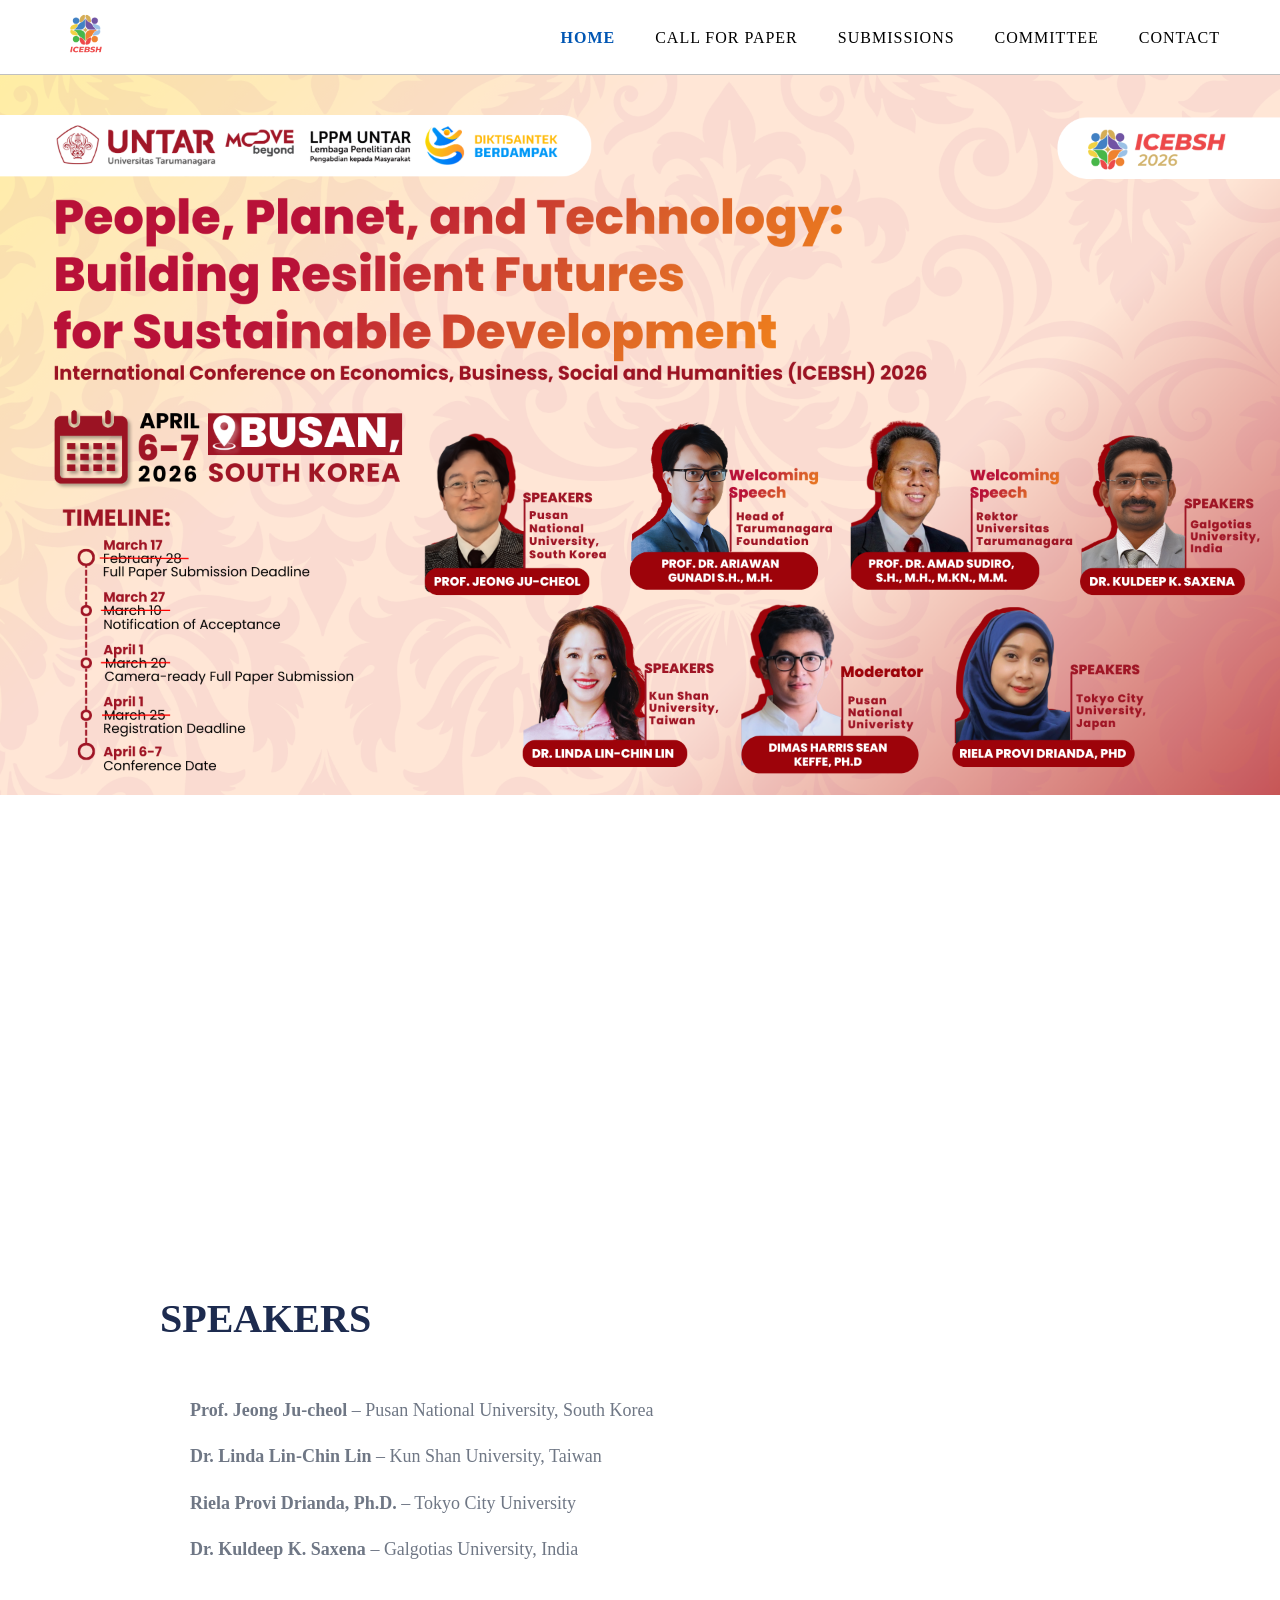
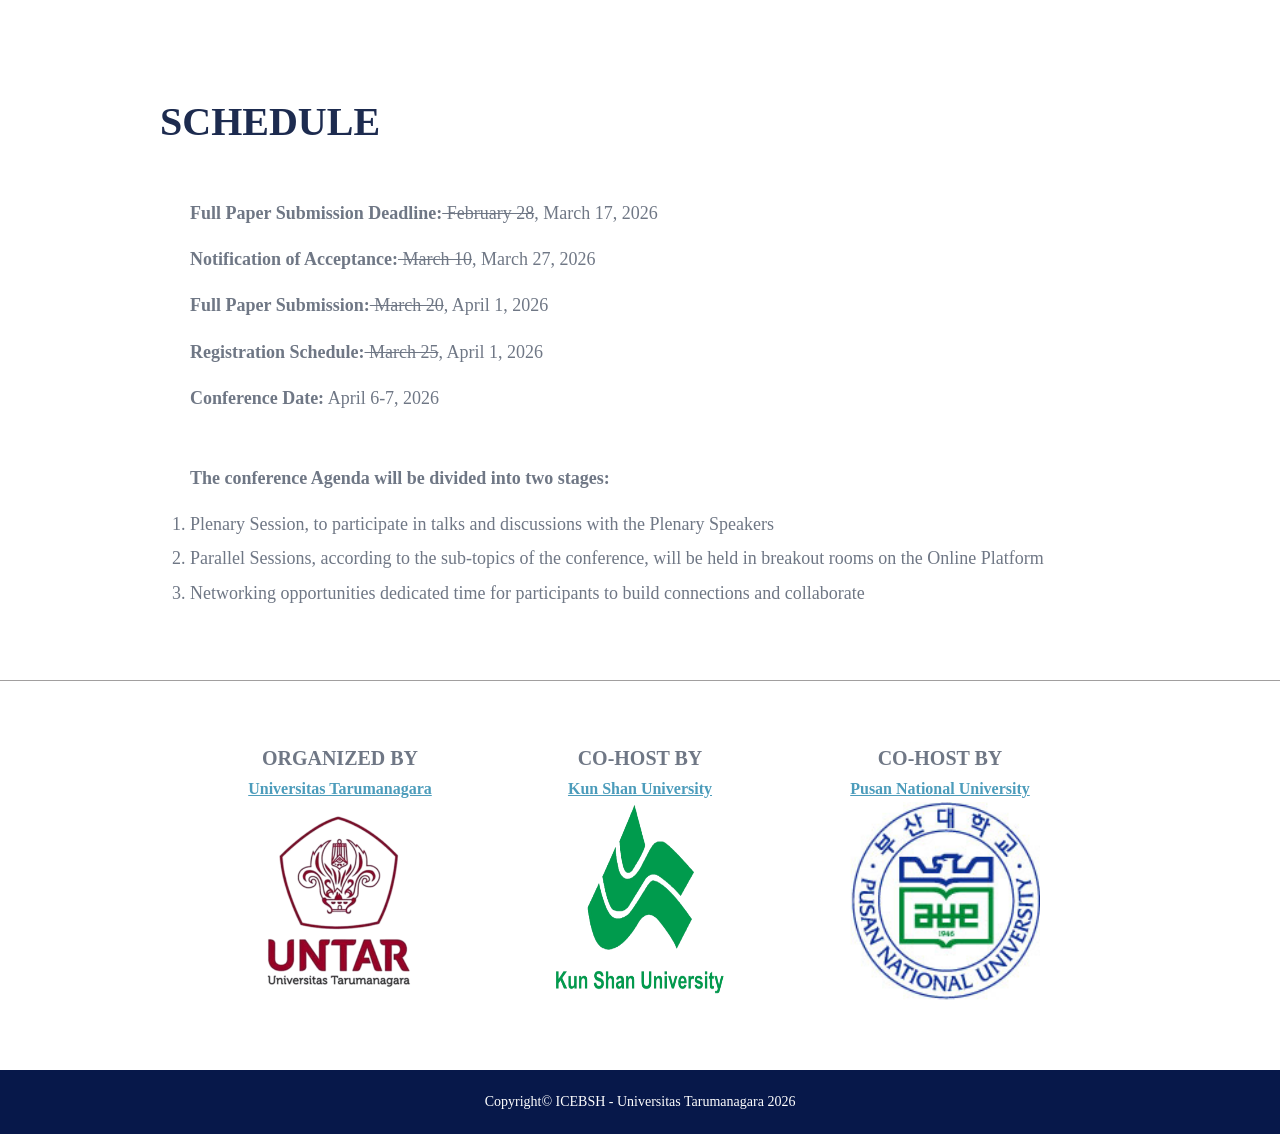
<file: index.html>
<!DOCTYPE html>
<html lang="en">
<head>
    <meta charset="UTF-8">
    <title>ICEBSH 2026</title>
    <meta name="viewport" content="width=device-width, initial-scale=1.0">
    <link rel="icon" type="image/png" href="img/logoicebsh.png">
    <link rel="stylesheet" href="style.css">
</head>

<body>

<header class="navbar">
    <div class="nav-container">
        <div class="logo">
            <a href="index.html">
                <img src="img/logoicebsh.png" alt="Logo">
            </a>
        </div>

        <div class="menu-toggle" id="menu-toggle">
            ☰
        </div>
        
         <nav>
            <ul class="nav-menu" id="nav-menu">
                <li class ="dropdown"><a href="index.html" class="active">HOME</a></li>
                <li><a href="callforpaper.html">CALL FOR PAPER</a></li>
                <li><a href="submissions.html">SUBMISSIONS</a></li>
                <li><a href="committee.html">COMMITTEE</a></li>
                <li><a href="contact.html">CONTACT</a></li>
            </ul>
        </nav>
    </div>
</header>

<section class="hero-banner">
    <img src="img/icebsh1.png" alt="ICEBSH Banner">
</section>

<div class="home-container">
<section class="home-section">
    <h1 class="home-title">SPEAKERS</h1>
    <div class="home-content">
        <p><strong>Prof. Jeong Ju-cheol</strong> – Pusan National University, South Korea</p>
        <p><strong>Dr. Linda Lin-Chin Lin</strong> – Kun Shan University, Taiwan</p>
        <p><strong>Riela Provi Drianda, Ph.D.</strong> – Tokyo City University</p>
        <p><strong>Dr. Kuldeep K. Saxena</strong> – Galgotias University, India</p>
    </div>
</section>

<section class="home-section">
    <h1 class="home-title">SCHEDULE</h1>
    <div class="home-content">
        <p><strong>Full Paper Submission Deadline:</strong><del>  February 28</del>, March 17, 2026</p>
        <p><strong>Notification of Acceptance:</strong><del>  March 10</del>, March 27, 2026</p>
        <p><strong>Full Paper Submission:</strong><del>  March 20</del>, April 1, 2026</p>
        <p><strong>Registration Schedule:</strong><del>  March 25</del>, April 1, 2026</p>
        <p><strong>Conference Date:</strong> April 6-7, 2026</p>

        <br>
        <p><strong>The conference Agenda will be divided into two stages:</strong></p>
        <ol>
            <li>Plenary Session, to participate in talks and discussions with the Plenary Speakers</li>
            <li>Parallel Sessions, according to the sub-topics of the conference, will be held in breakout rooms on the Online Platform</li>
            <li>Networking opportunities dedicated time for participants to build connections and collaborate</li>
        </ol>
    </div>
</section>

<section class="partners">
    <div class="partner-item">
        <h3>ORGANIZED BY</h3>
        <p>
            <a href="https://untar.ac.id" target="_blank">
            Universitas Tarumanagara</a>
        </p>
        <img src="img/untar.png" alt="">
    </div>

    <div class="partner-item">
        <h3>CO-HOST BY</h3>
        <p>
            <a href="https://eng-www.ksu.edu.tw/" target="_blank">
            Kun Shan University</a>
        </p>
        <img src="img/kunshan.png" alt="">
    </div>
    
    <div class="partner-item">
        <h3>CO-HOST BY</h3>
        <p>
            <a href="https://www.pusan.ac.kr/eng/Main.do" target="_blank">
            Pusan National University</a>
        </p>
        <img src="img/pusan.jpeg" alt="">
    </div>
</section>
</div>

<script>
    const toggle = document.getElementById("menu-toggle");
    const menu = document.getElementById("nav-menu");

    toggle.addEventListener("click", function(){
        menu.classList.toggle("active");
    });
</script>

<footer>
    Copyright© <a href="index.html">ICEBSH - Universitas Tarumanagara</a> 2026
</footer>

</body> 
</html>
</file>
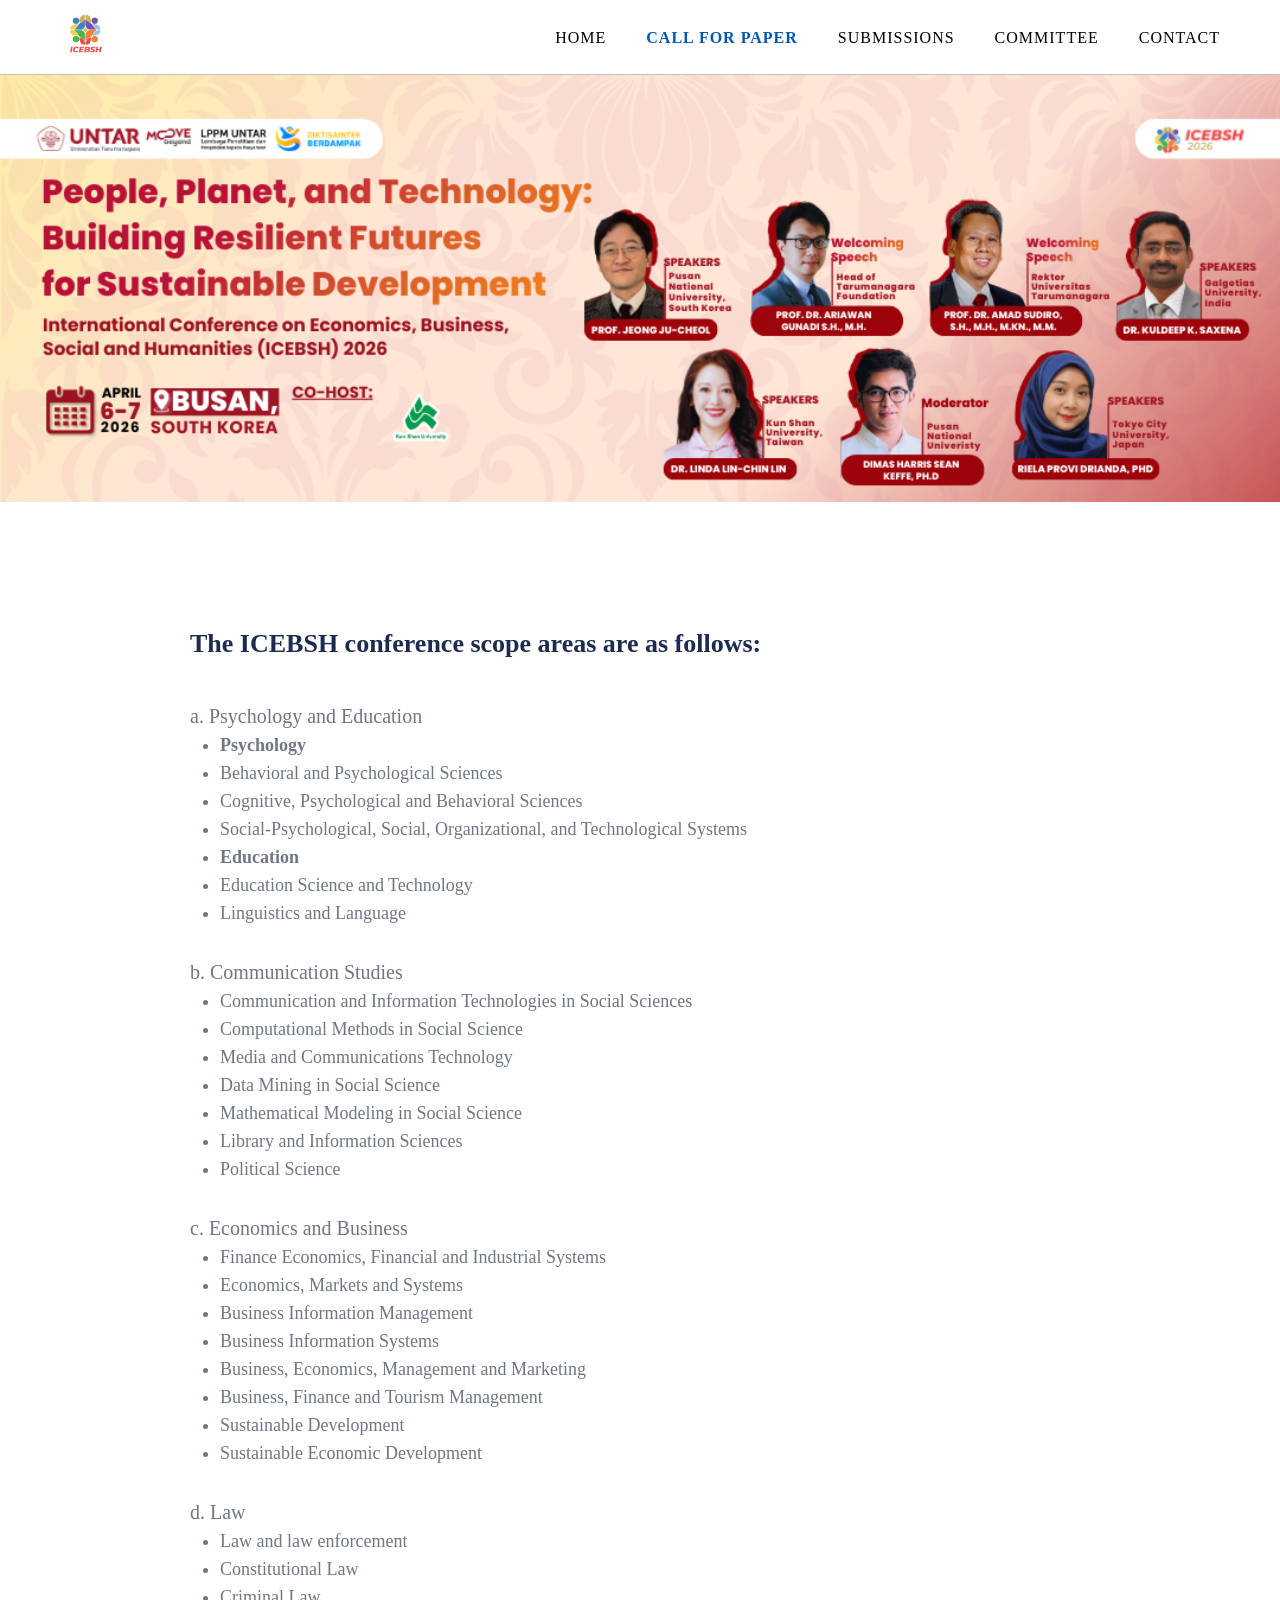
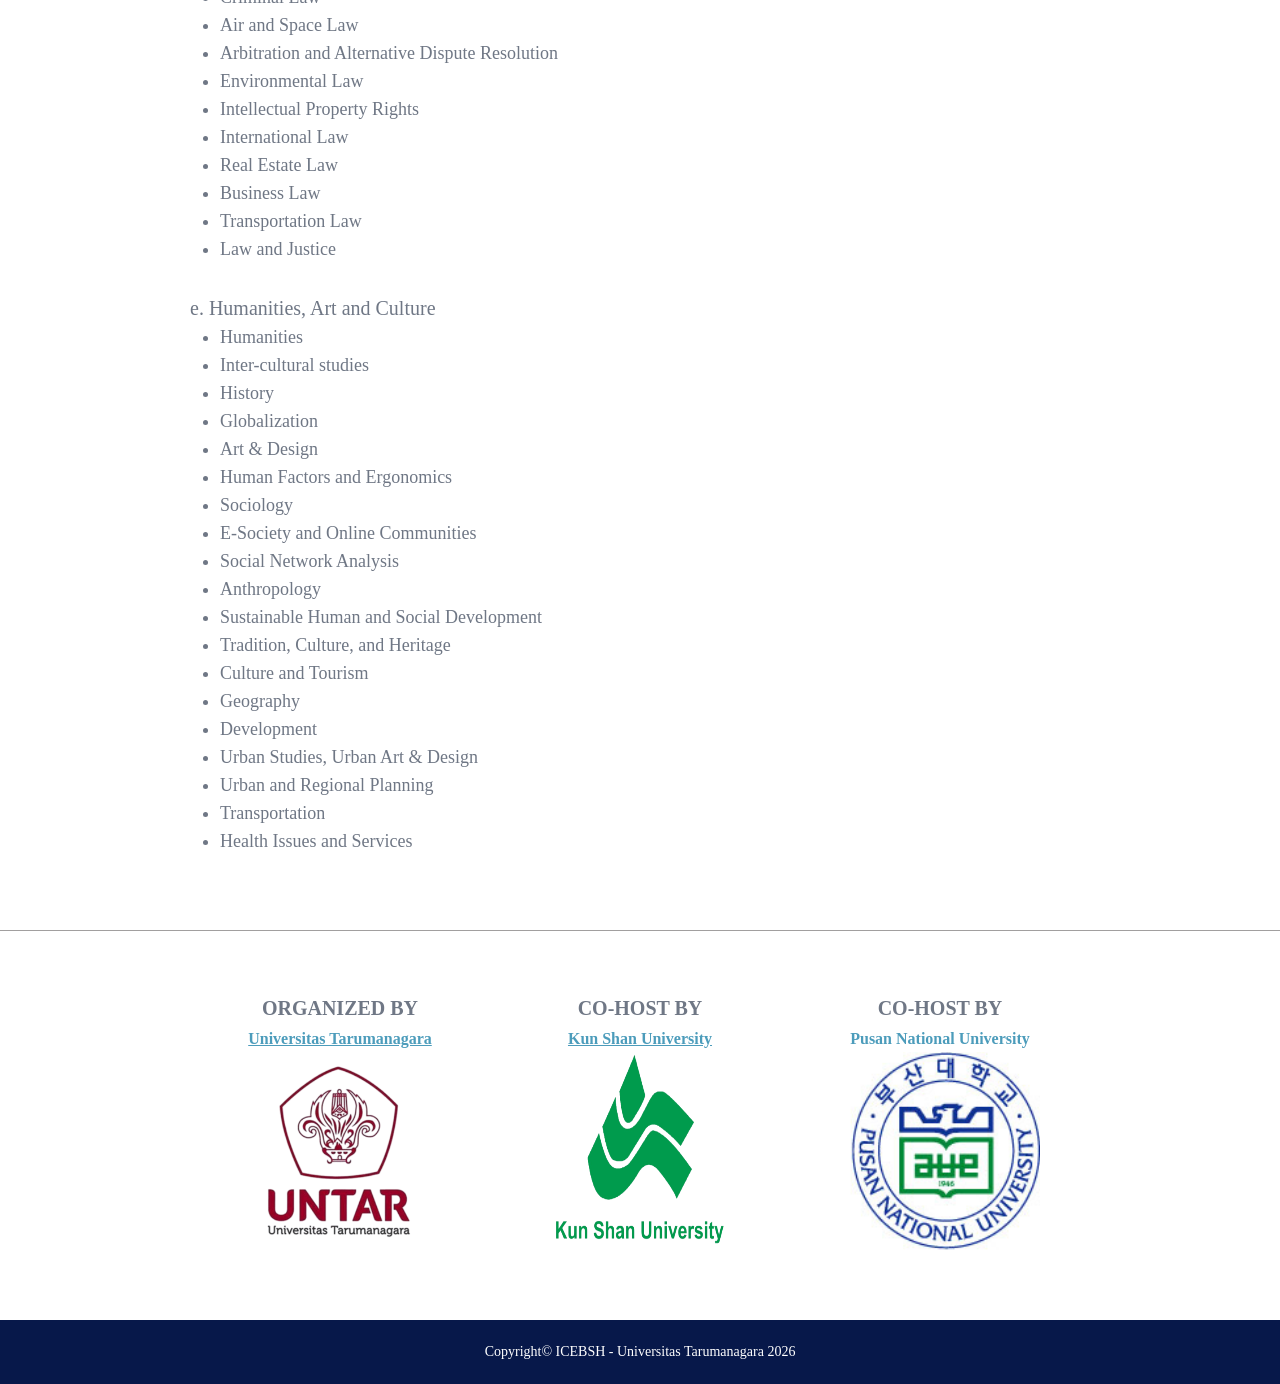
<file: callforpaper.html>
<!DOCTYPE html>
<html lang="en">
<head>
    <meta charset="UTF-8">
    <title>Call For Paper - ICEBSH 2026</title>
    <meta name="viewport" content="width=device-width, initial-scale=1.0">
    <link rel="icon" type="image/png" href="img/logoicebsh.png">
    <link rel="stylesheet" href="style.css">
</head>


<body>   
<!-- NAVBAR -->
<header class="navbar">
    <div class="nav-container">
        <div class="logo">
            <a href="index.html">
                <img src="img/logoicebsh.png" alt="Logo">
            </a>
        </div>

        <div class="menu-toggle" id="menu-toggle">
            ☰
        </div>
        
         <nav>
            <ul class="nav-menu" id="nav-menu">
                <li><a href="index.html">HOME</a></li>
                <li class="dropdown"><a href="callforpaper.html" class="active">CALL FOR PAPER</a></li>
                <li><a href="submissions.html">SUBMISSIONS</a></li>
                <li><a href="committee.html">COMMITTEE</a></li>
                <li><a href="contact.html">CONTACT</a></li>
            </ul>
        </nav>
    </div>
</header>

<section class="page-banner">
    <img src="img/icebsh.png" alt="Page Banner">
</section>

<div class="cfp-container">
<h2 class="cfp-title">The ICEBSH conference scope areas are as follows:</h2>
    <div class="cfp-content">
    <p class="cfp-section">a. Psychology and Education</p>
    <ul>
    <li><strong>Psychology</strong></li>
    <li>Behavioral and Psychological Sciences</li>
    <li>Cognitive, Psychological and Behavioral Sciences</li>
    <li>Social-Psychological, Social, Organizational, and Technological Systems</li>
    <li><strong>Education</strong></li>
    <li>Education Science and Technology</li>
    <li>Linguistics and Language</li>
    </ul>

    <p class="cfp-section">b. Communication Studies</p>

    <ul>
    <li>Communication and Information Technologies in Social Sciences</li>
    <li>Computational Methods in Social Science</li>
    <li>Media and Communications Technology</li>
    <li>Data Mining in Social Science</li>
    <li>Mathematical Modeling in Social Science</li>
    <li>Library and Information Sciences</li>
    <li>Political Science</li>
    </ul>

    <p class="cfp-section">c. Economics and Business</p>

    <ul>
    <li>Finance Economics, Financial and Industrial Systems</li>
    <li>Economics, Markets and Systems</li>
    <li>Business Information Management</li>
    <li>Business Information Systems</li>
    <li>Business, Economics, Management and Marketing</li>
    <li>Business, Finance and Tourism Management</li>
    <li>Sustainable Development</li>
    <li>Sustainable Economic Development</li>
    </ul>

    <p class="cfp-section">d. Law</p>

    <ul>
    <li>Law and law enforcement</li>
    <li>Constitutional Law</li>
    <li>Criminal Law</li>
    <li>Air and Space Law</li>
    <li>Arbitration and Alternative Dispute Resolution</li>
    <li>Environmental Law</li>
    <li>Intellectual Property Rights</li>
    <li>International Law</li>
    <li>Real Estate Law</li>
    <li>Business Law</li>
    <li>Transportation Law</li>
    <li>Law and Justice</li>
    </ul>

    <p class="cfp-section">e. Humanities, Art and Culture</p>

    <ul>
    <li>Humanities</li>
    <li>Inter-cultural studies</li>
    <li>History</li>
    <li>Globalization</li>
    <li>Art & Design</li>
    <li>Human Factors and Ergonomics</li>
    <li>Sociology</li>
    <li>E-Society and Online Communities</li>
    <li>Social Network Analysis</li>
    <li>Anthropology</li>
    <li>Sustainable Human and Social Development</li>
    <li>Tradition, Culture, and Heritage</li>
    <li>Culture and Tourism</li>
    <li>Geography</li>
    <li>Development</li>
    <li>Urban Studies, Urban Art & Design</li>
    <li>Urban and Regional Planning</li>
    <li>Transportation</li>
    <li>Health Issues and Services</li>
    </ul>

    </div>
</div>

<section class="partners">
    <div class="partner-item">
        <h3>ORGANIZED BY</h3>
        <p>
            <a href="https://untar.ac.id" target="_blank">
            Universitas Tarumanagara</a>
        </p>
        <img src="img/untar.png" alt="">
    </div>

    <div class="partner-item">
        <h3>CO-HOST BY</h3>
        <p>
            <a href="https://untar.ac.id" target="_blank">
            Kun Shan University</a>
        </p>
        <img src="img/kunshan.png" alt="">
    </div>

    <div class="partner-item">
        <h3>CO-HOST BY</h3>
        <p>
            <a hrefa="https://www.pusan.ac.kr/eng/Main.do" target="_blank">
            Pusan National University</a>
        </p>
        <img src="img/pusan.jpeg" alt="">
    </div>
</section>

<footer>
    Copyright© <a href="index.html">ICEBSH - Universitas Tarumanagara</a> 2026
</footer>

<script>
    const toggle = document.getElementById("menu-toggle");
    const menu = document.getElementById("nav-menu");

    toggle.addEventListener("click", function(){
        menu.classList.toggle("active");
    });
</script>

</body>
</html>
</file>
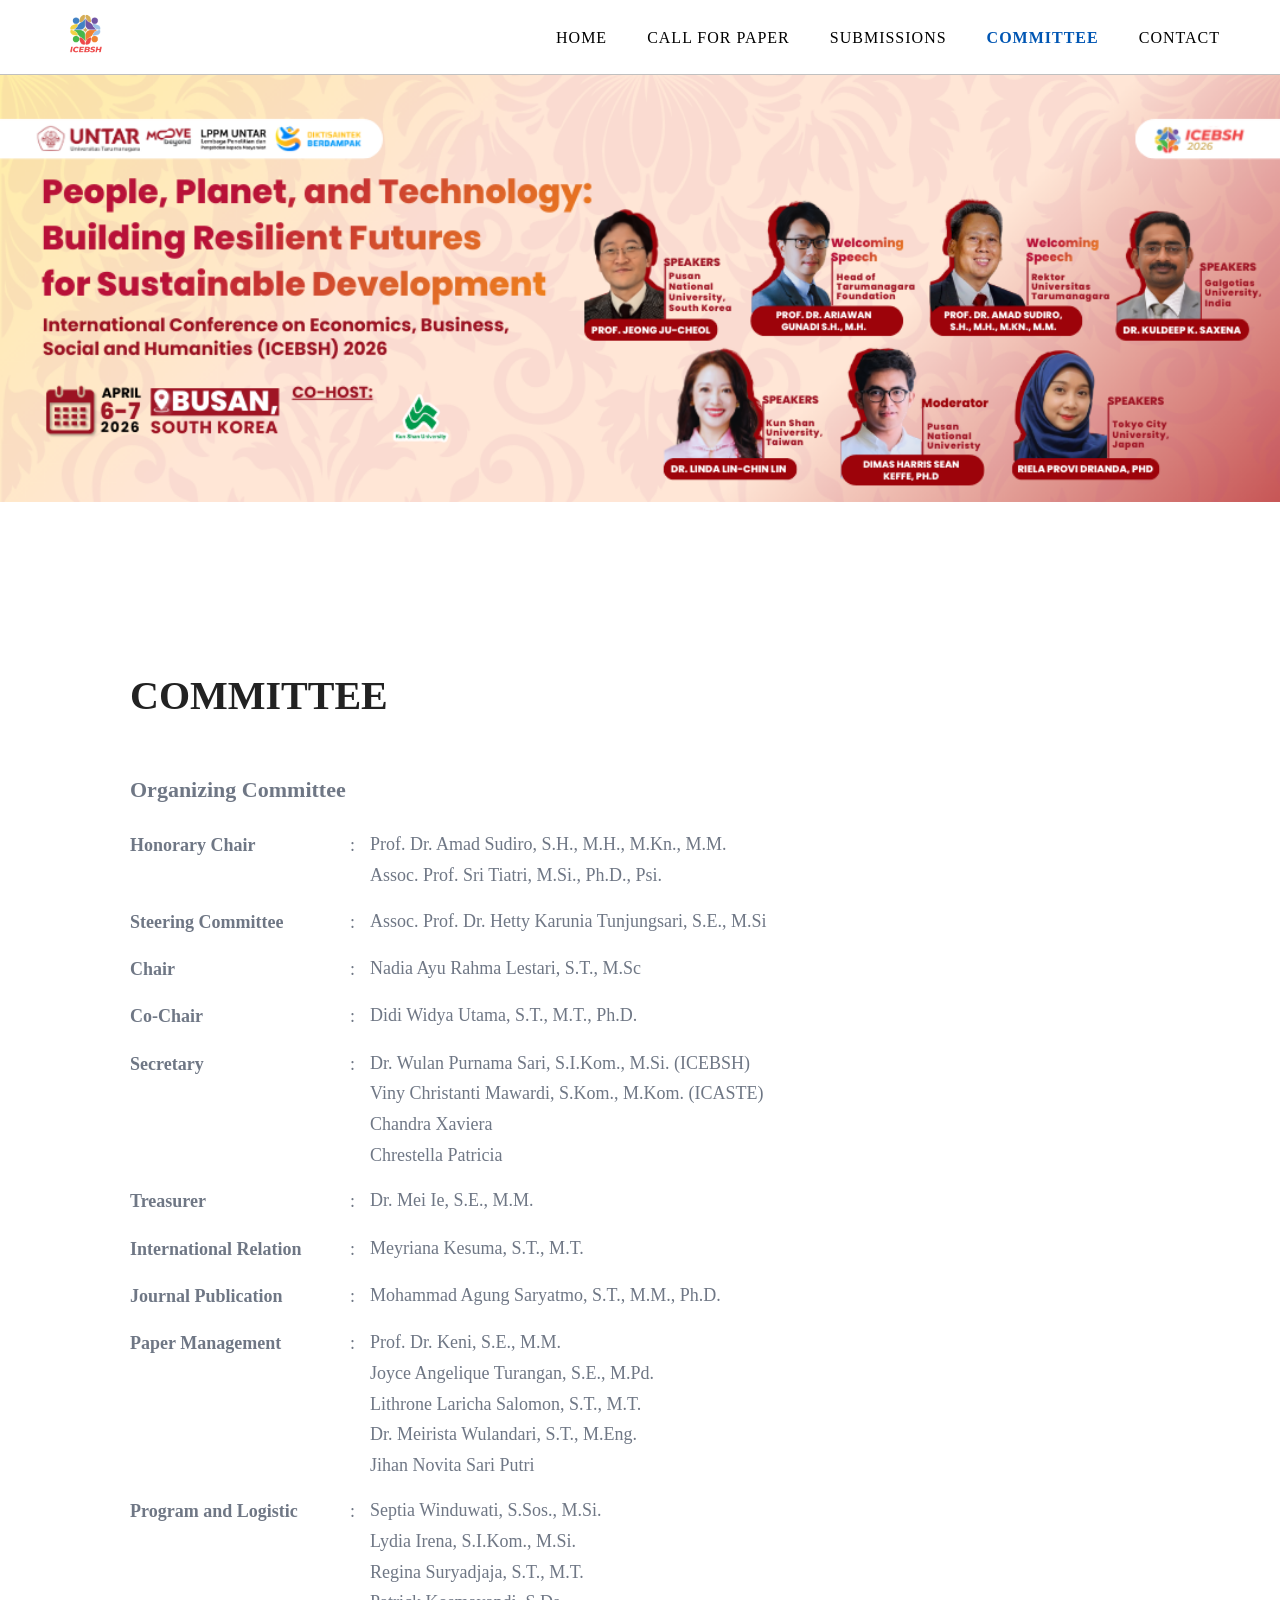
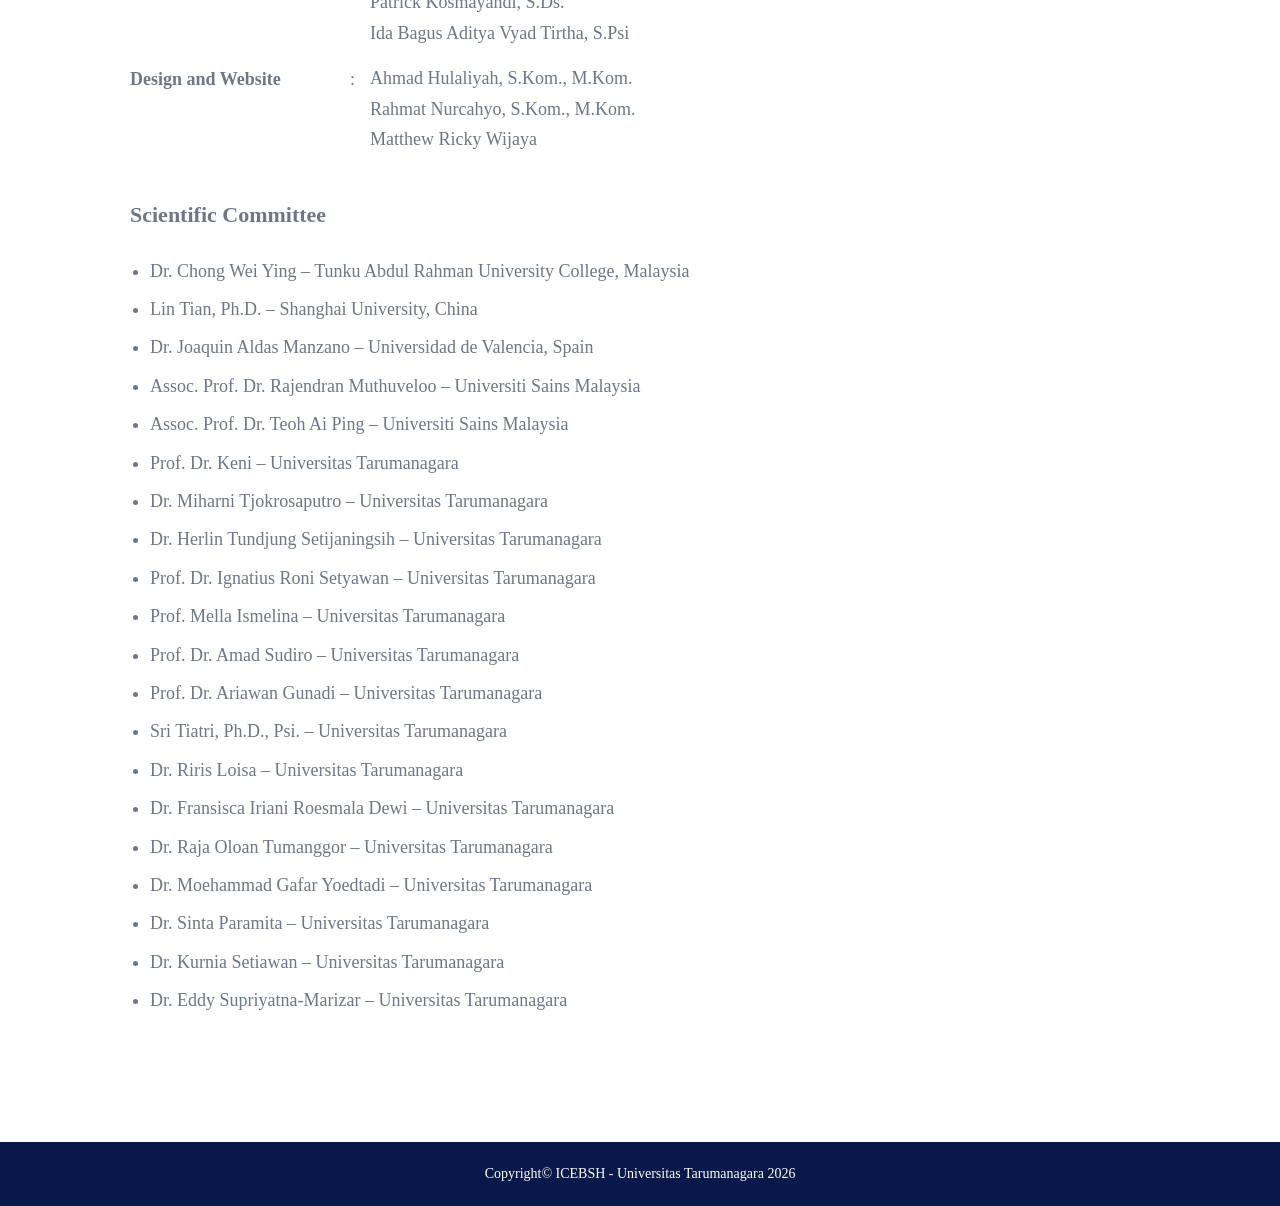
<file: committee.html>
<!DOCTYPE html>
<html lang="en">
<head>
    <meta charset="UTF-8">
    <title>Submissions - ICEBSH 2026</title>
    <meta name="viewport" content="width=device-width, initial-scale=1.0">
    <link rel="icon" type="image/png" href="img/logoicebsh.png">
    <link rel="stylesheet" href="style.css">
</head>

<body>
<!-- NAVBAR -->
<header class="navbar">
    <div class="nav-container">
        <div class="logo">
            <a href="index.html">
                <img src="img/logoicebsh.png" alt="Logo">
            </a>
        </div>

        <div class="menu-toggle" id="menu-toggle">
            ☰
        </div>
        
         <nav>
            <ul class="nav-menu" id="nav-menu">
                <li><a href="index.html">HOME</a></li>
                <li><a href="callforpaper.html">CALL FOR PAPER</a></li>
                <li><a href="submissions.html">SUBMISSIONS</a></li>
                <li class="dropdown"><a href="committee.html"  class="active">COMMITTEE</a></li>
                <li><a href="contact.html">CONTACT</a></li>
            </ul>
        </nav>
    </div>
</header>

<section class="page-banner">
    <img src="img/icebsh.png" alt="Page Banner">
</section>

<section class="committee-container">
    <h2 class="committee-title-main">COMMITTEE</h2>
    <div class="committee-content">
    <p class="committee-section">Organizing Committee</p>
    
    <div class="committee-row">
    <div class="committee-role">Honorary Chair</div>
    <div class="committee-sep">:</div>
    <div class="committee-names">
    Prof. Dr. Amad Sudiro, S.H., M.H., M.Kn., M.M.<br>
    Assoc. Prof. Sri Tiatri, M.Si., Ph.D., Psi.
    </div>
    </div>

    <div class="committee-row">
    <div class="committee-role">Steering Committee</div>
    <div class="committee-sep">:</div>
    <div class="committee-names">
    Assoc. Prof. Dr. Hetty Karunia Tunjungsari, S.E., M.Si<br>
    </div>
    </div>

    <div class="committee-row">
    <div class="committee-role">Chair</div>
    <div class="committee-sep">:</div>
    <div class="committee-names">
    Nadia Ayu Rahma Lestari, S.T., M.Sc
    </div>
    </div>

    <div class="committee-row">
    <div class="committee-role">Co-Chair</div>
    <div class="committee-sep">:</div>
    <div class="committee-names">
    Didi Widya Utama, S.T., M.T., Ph.D.
    </div>
    </div>

    <div class="committee-row">
    <div class="committee-role">Secretary</div>
    <div class="committee-sep">:</div>
    <div class="committee-names">
    Dr. Wulan Purnama Sari, S.I.Kom., M.Si. (ICEBSH)<br>
    Viny Christanti Mawardi, S.Kom., M.Kom. (ICASTE)<br>
    Chandra Xaviera<br>
    Chrestella Patricia
    </div>
    </div>

    <div class="committee-row">
    <div class="committee-role">Treasurer</div>
    <div class="committee-sep">:</div>
    <div class="committee-names">
    Dr. Mei Ie, S.E., M.M.
    </div>
    </div>

    <div class="committee-row">
    <div class="committee-role">International Relation</div>
    <div class="committee-sep">:</div>
    <div class="committee-names">
    Meyriana Kesuma, S.T., M.T.
    </div>
    </div>

    <div class="committee-row">
    <div class="committee-role">Journal Publication</div>
    <div class="committee-sep">:</div>
    <div class="committee-names">
    Mohammad Agung Saryatmo, S.T., M.M., Ph.D.
    </div>
    </div>

    <div class="committee-row">
    <div class="committee-role">Paper Management</div>
    <div class="committee-sep">:</div>
    <div class="committee-names">
    Prof. Dr. Keni, S.E., M.M.<br>
    Joyce Angelique Turangan, S.E., M.Pd.<br>
    Lithrone Laricha Salomon, S.T., M.T.<br>
    Dr. Meirista Wulandari, S.T., M.Eng.<br>
    Jihan Novita Sari Putri
    </div>
    </div>

    <div class="committee-row">
    <div class="committee-role">Program and Logistic</div>
    <div class="committee-sep">:</div>
    <div class="committee-names">
    Septia Winduwati, S.Sos., M.Si.<br>
    Lydia Irena, S.I.Kom., M.Si.<br>
    Regina Suryadjaja, S.T., M.T.<br>
    Patrick Kosmayandi, S.Ds.<br>
    Ida Bagus Aditya Vyad Tirtha, S.Psi
    </div>
    </div>

    <div class="committee-row">
    <div class="committee-role">Design and Website</div>
    <div class="committee-sep">:</div>
    <div class="committee-names">
    Ahmad Hulaliyah, S.Kom., M.Kom.<br>
    Rahmat Nurcahyo, S.Kom., M.Kom.<br>
    Matthew Ricky Wijaya
    </div>
    </div>


    <p class="committee-section">Scientific Committee</p>

    <ul class="scientific-list">
    <li>Dr. Chong Wei Ying – Tunku Abdul Rahman University College, Malaysia</li>
    <li>Lin Tian, Ph.D. – Shanghai University, China</li>
    <li>Dr. Joaquin Aldas Manzano – Universidad de Valencia, Spain</li>
    <li>Assoc. Prof. Dr. Rajendran Muthuveloo – Universiti Sains Malaysia</li>
    <li>Assoc. Prof. Dr. Teoh Ai Ping – Universiti Sains Malaysia</li>
    <li>Prof. Dr. Keni – Universitas Tarumanagara</li>
    <li>Dr. Miharni Tjokrosaputro – Universitas Tarumanagara</li>
    <li>Dr. Herlin Tundjung Setijaningsih – Universitas Tarumanagara</li>
    <li>Prof. Dr. Ignatius Roni Setyawan – Universitas Tarumanagara</li>
    <li>Prof. Mella Ismelina – Universitas Tarumanagara</li>
    <li>Prof. Dr. Amad Sudiro – Universitas Tarumanagara</li>
    <li>Prof. Dr. Ariawan Gunadi – Universitas Tarumanagara</li>
    <li>Sri Tiatri, Ph.D., Psi. – Universitas Tarumanagara</li>
    <li>Dr. Riris Loisa – Universitas Tarumanagara</li>
    <li>Dr. Fransisca Iriani Roesmala Dewi – Universitas Tarumanagara</li>
    <li>Dr. Raja Oloan Tumanggor – Universitas Tarumanagara</li>
    <li>Dr. Moehammad Gafar Yoedtadi – Universitas Tarumanagara</li>
    <li>Dr. Sinta Paramita – Universitas Tarumanagara</li>
    <li>Dr. Kurnia Setiawan – Universitas Tarumanagara</li>
    <li>Dr. Eddy Supriyatna-Marizar – Universitas Tarumanagara</li>
    </ul>

    </div>
</section>

<footer>
    Copyright© <a href="index.html">ICEBSH - Universitas Tarumanagara</a> 2026
</footer>

<script>
    const toggle = document.getElementById("menu-toggle");
    const menu = document.getElementById("nav-menu");

    toggle.addEventListener("click", function(){
        menu.classList.toggle("active");
    });
</script>

</body>
</html>
</file>
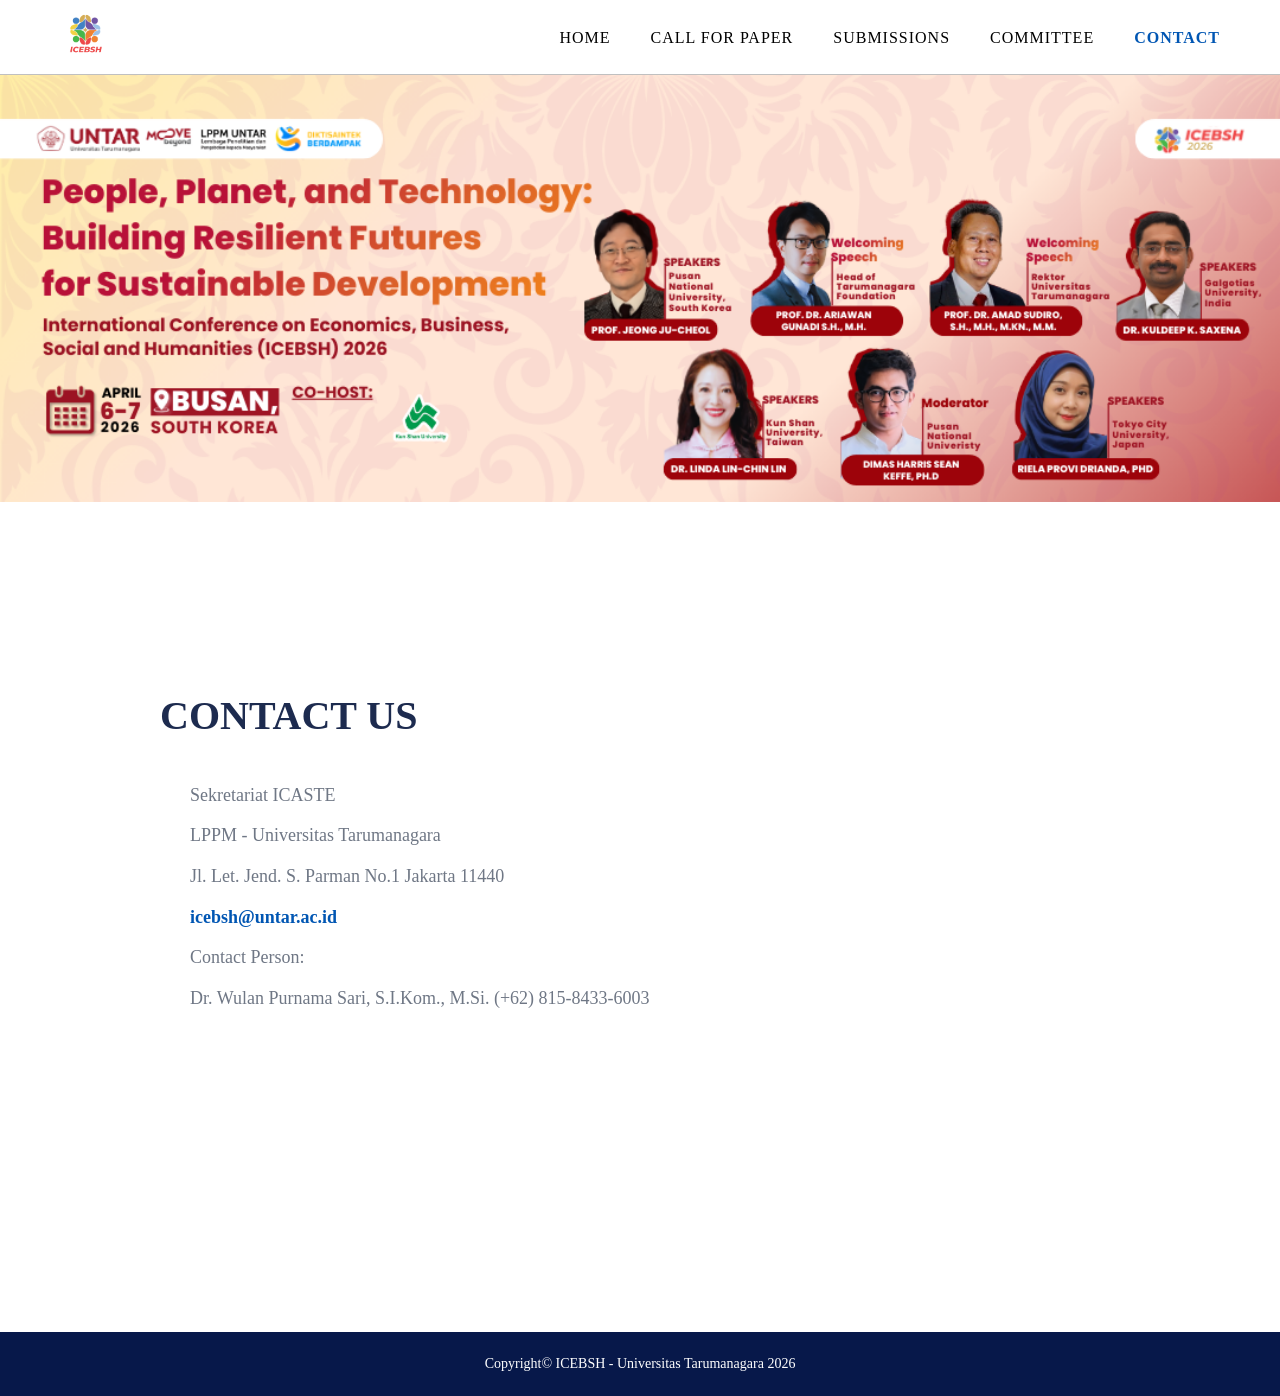
<file: contact.html>
<!DOCTYPE html>
<html lang="en">
<head>
    <meta charset="UTF-8">
    <title>Submissions - ICEBSH 2026</title>
    <meta name="viewport" content="width=device-width, initial-scale=1.0">
    <link rel="icon" type="image/png" href="img/logoicebsh.png">
    <link rel="stylesheet" href="style.css">
</head>

<body>
<!-- NAVBAR -->
<header class="navbar">
    <div class="nav-container">
        <div class="logo">
            <a href="index.html">
                <img src="img/logoicebsh.png" alt="Logo">
            </a>
        </div>

        <div class="menu-toggle" id="menu-toggle">
            ☰
        </div>
        
         <nav>
            <ul class="nav-menu" id="nav-menu">
                <li><a href="index.html">HOME</a></li>
                <li><a href="callforpaper.html">CALL FOR PAPER</a></li>
                <li><a href="submissions.html">SUBMISSIONS</a></li>
                <li><a href="committee.html">COMMITTEE</a></li>
                <li class="dropdown"><a href="contact.html" class="active">CONTACT</a></li>
            </ul>
        </nav>
    </div>
</header>

<section class="page-banner">
    <img src="img/icebsh.png" alt="Page Banner">
</section>

<section>
    <div class="contact-section">
        <h1>CONTACT US</h1>
        <div class="contact-box">

        <p>Sekretariat ICASTE</p>
        <p>LPPM - Universitas Tarumanagara</p>
        <p>Jl. Let. Jend. S. Parman No.1 Jakarta 11440</p>

        <p class="contact-email">icebsh@untar.ac.id</p>

        <p>Contact Person:</p>
        <p>Dr. Wulan Purnama Sari, S.I.Kom., M.Si. (+62) 815-8433-6003</p>
        </div>
    </div>
</section>

<footer>
    Copyright© <a href="index.html">ICEBSH - Universitas Tarumanagara</a> 2026
</footer>

<script>
    const toggle = document.getElementById("menu-toggle");
    const menu = document.getElementById("nav-menu");

    toggle.addEventListener("click", function(){
        menu.classList.toggle("active");
    });
</script>

</body>
</html>
</file>
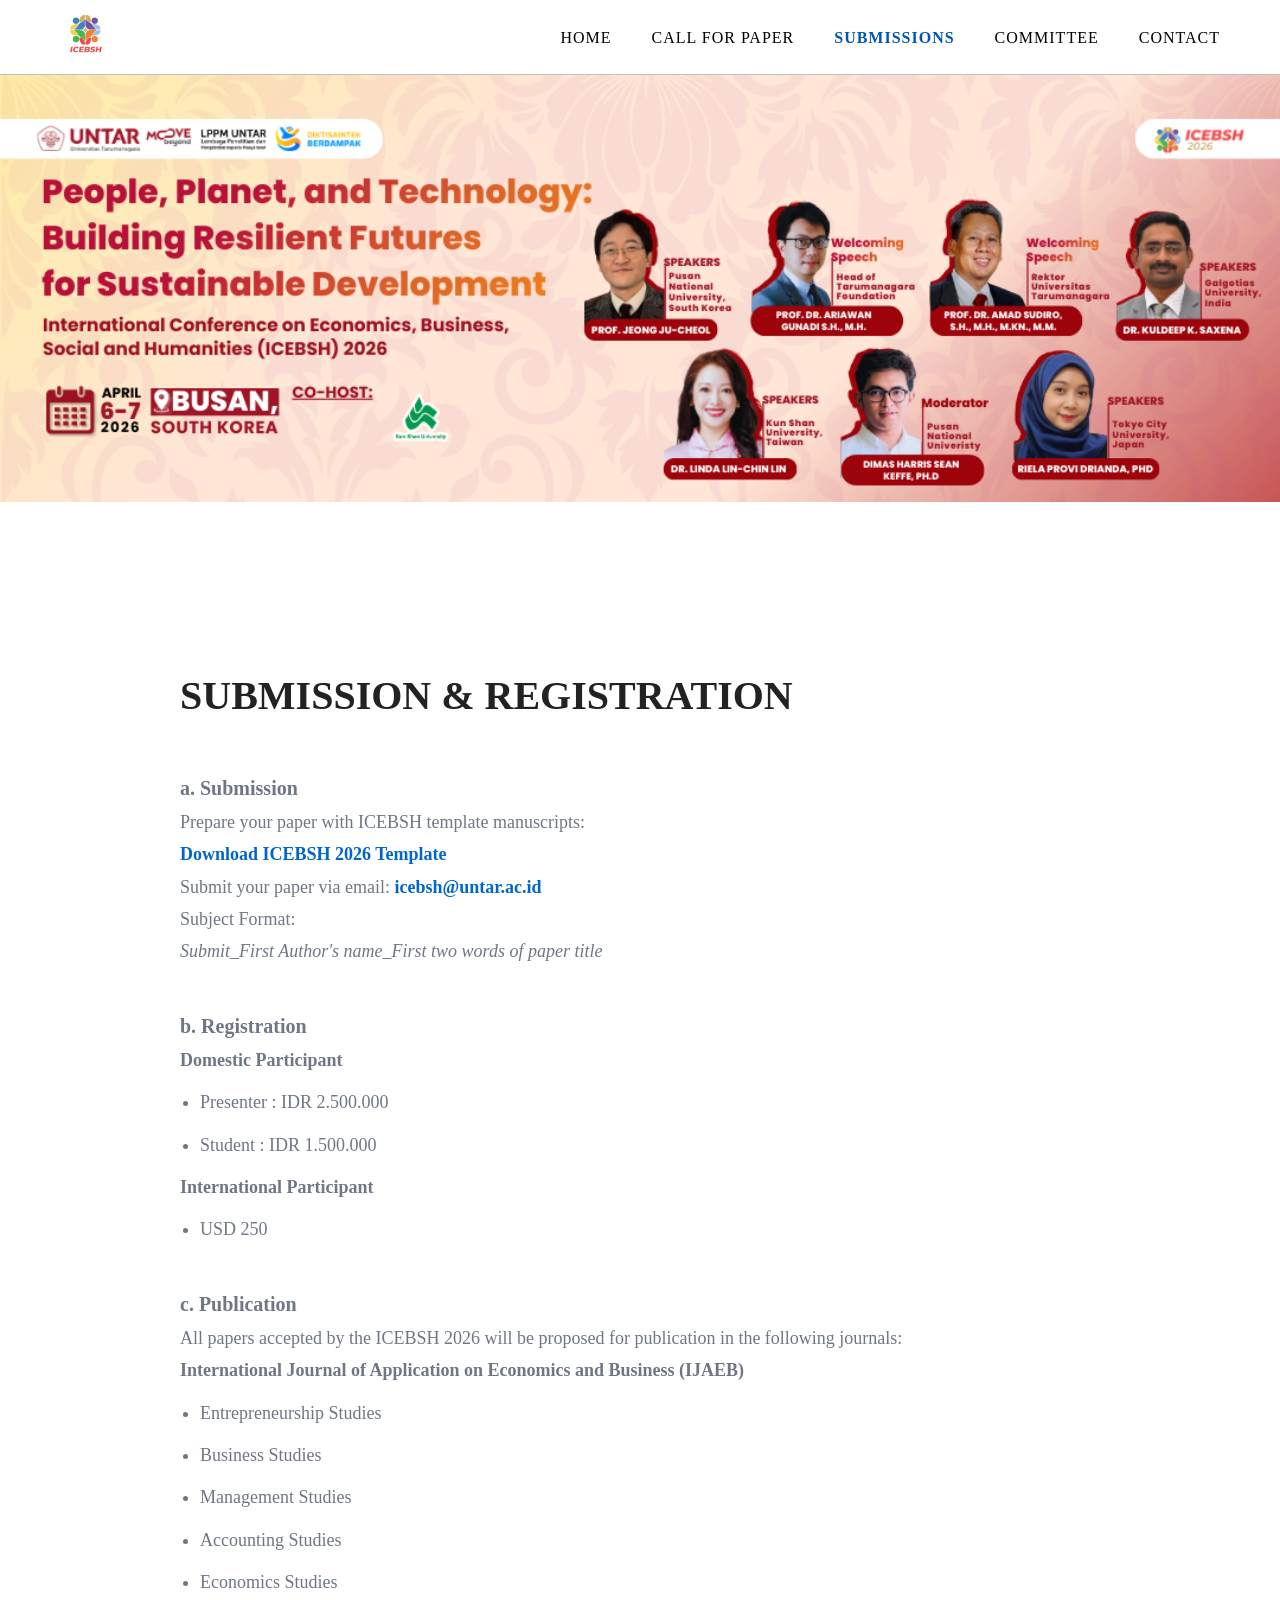
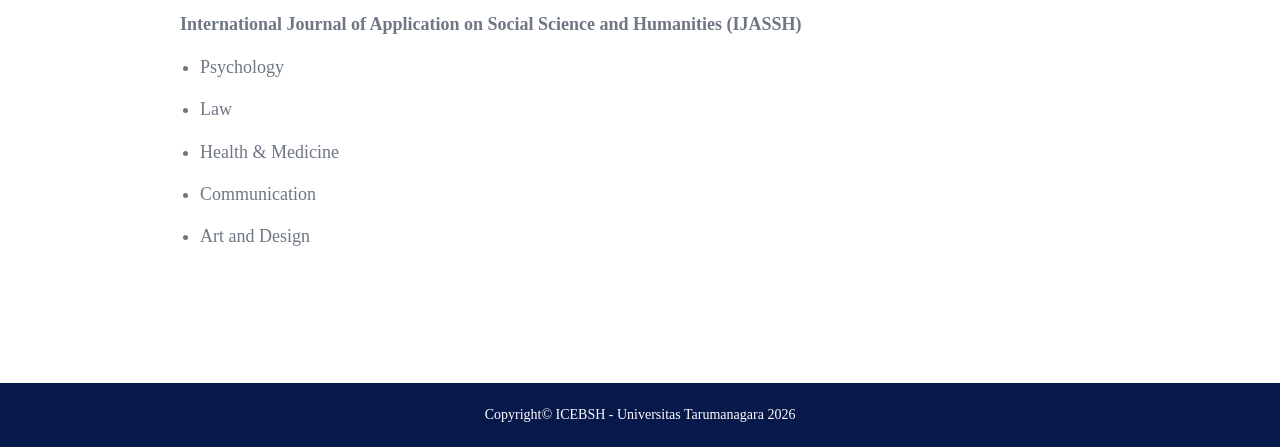
<file: submissions.html>
<!DOCTYPE html>
<html lang="en">
<head>
    <meta charset="UTF-8">
    <title>Submissions - ICEBSH 2026</title>
    <meta name="viewport" content="width=device-width, initial-scale=1.0">
    <link rel="icon" type="image/png" href="img/logoicebsh.png">
    <link rel="stylesheet" href="style.css">
</head>

<body>
<!-- NAVBAR -->
<header class="navbar">
    <div class="nav-container">
        <div class="logo">
            <a href="index.html">
                <img src="img/logoicebsh.png" alt="Logo">
            </a>
        </div>

        <div class="menu-toggle" id="menu-toggle">
            ☰
        </div>
        
         <nav>
            <ul class="nav-menu" id="nav-menu">
                <li><a href="index.html">HOME</a></li>
                <li><a href="callforpaper.html">CALL FOR PAPER</a></li>
                <li class="dropdown"><a href="submissions.html" class="active">SUBMISSIONS</a></li>
                <li><a href="committee.html">COMMITTEE</a></li>
                <li><a href="contact.html">CONTACT</a></li>
            </ul>
        </nav>
    </div>
</header>

<section class="page-banner">
    <img src="img/icebsh.png" alt="Page Banner">
</section>

<main>
    <section class="submission-container">
    <h2 class="submission-title">SUBMISSION & REGISTRATION</h2>
    <div class="submission-content">
    <p class="submission-section">a. Submission</p>
    <p>Prepare your paper with ICEBSH template manuscripts:</p>

    <p>
    <a href="https://bit.ly/TemplateICEBSH2026" target="_blank" class="link-highlight">
    Download ICEBSH 2026 Template
    </a>
    </p>

    <p>
    Submit your paper via email: 
    <a href="mailto:icebsh@untar.ac.id" class="link-highlight">
    icebsh@untar.ac.id
    </a>
    </p>

    <p>
    Subject Format:<br>
    <em>Submit_First Author's name_First two words of paper title</em>
    </p>


    <p class="submission-section">b. Registration</p>

    <p><strong>Domestic Participant</strong></p>

    <ul>
    <li>Presenter : IDR 2.500.000</li>
    <li>Student : IDR 1.500.000</li>
    </ul>

    <p><strong>International Participant</strong></p>

    <ul>
    <li>USD 250</li>
    </ul>

    <p class="submission-section">c. Publication</p>

    <p>
    All papers accepted by the ICEBSH 2026 will be proposed for publication in the following journals:
    </p>

    <p><strong>
    International Journal of Application on Economics and Business (IJAEB)
    </strong></p>

    <ul>
    <li>Entrepreneurship Studies</li>
    <li>Business Studies</li>
    <li>Management Studies</li>
    <li>Accounting Studies</li>
    <li>Economics Studies</li>
    </ul>


    <p><strong>
    International Journal of Application on Social Science and Humanities (IJASSH)
    </strong></p>

    <ul>
    <li>Psychology</li>
    <li>Law</li>
    <li>Health & Medicine</li>
    <li>Communication</li>
    <li>Art and Design</li>
    </ul>

    </div>
</section>
</main>

<footer>
    Copyright© <a href="index.html">ICEBSH - Universitas Tarumanagara</a> 2026
</footer>

<script>
    const toggle = document.getElementById("menu-toggle");
    const menu = document.getElementById("nav-menu");

    toggle.addEventListener("click", function(){
        menu.classList.toggle("active");
    });
</script>

</body>
</html>
</file>
<file: style.css>
* {
    margin: 0;
    padding: 0;
    box-sizing: border-box;
}

body {
    font-family: 'Arial, Helvetica, sans-serif';
    line-height: 1.7;
    color: #222;
    min-height: 100vh;
}

/* NAVBAR */
.navbar {
    background: #ffffff;
    border-bottom: 1px solid #c0c0c0;
    position:sticky;
    top:0;  
    z-index:1000;

}

.nav-container {
    display: flex;
    max-width: 1200px;
    margin: auto;
    padding: 8px 20px;
    justify-content: space-between;
    align-items: center;
}

.logo img {
    height: 50px; 
}

.nav-menu {
    list-style: none;
    display: flex;
    gap: 40px;
}

.nav-menu li a{
    font-family: 'Georgia, "Times New Roman", serif';
    text-decoration:none;
    color:#000;
    font-weight:500;
    font-size:16px;
    letter-spacing:1px;
    text-transform:none;
    padding:10px 0;
    display:block;
    transition:0.3s;
}

.nav-menu li.active{
    border-bottom:3px solid #0056b3;
}

.nav-menu li a.active{
    color:#0056b3;
    font-weight:750;
}

.nav-menu li:hover{
    border-bottom:3px solid #0056b3;
}

.nav-menu li a:hover{
    color:#0056b3;
}

.dropdown-menu{
    position:static;
    top:100%;
    left:0;
    background:white;
    list-style:none;
    flex-direction: column;
    padding:10px 0;
    min-width:180px;
    display:none;
    box-shadow:0 2px 10px rgba(0,0,0,0.1);
}

.dropdown-menu li{
    padding:8px 20px;
}

.dropdown-menu li a{
    color:#333;
}

.dropdown:hover .dropdown-menu{
    display:block;
}

/* Banner Home Page  */
.hero-banner {
    width: 100%;
    height: auto;         
    overflow: hidden;          
    cursor: default;
}

.hero-banner img {
    width: 100%;            
    height: auto;
    object-fit: contain;          
    display: block;
}

.hero-banner.active {
    cursor: grabbing;
}

/* Page Banner */
.page-banner{
    width:100%;
    max-width:100%;
    height: auto;
    overflow:hidden;
}

.page-banner img{
    width:100%;
    height:auto;
    display:block;
}

/* Home Page Banner */
.hero-banner {
    width: 100%;
    height: 130vh;         
    overflow: hidden;
    cursor: default;
}

.hero-banner img {
    width: 100%;
    min-width: 1200px;              
    height: auto;
    object-fit: contain;          
    display: block;
}

.hero-banner.active {
    cursor: grabbing;
}

/* HOME */
.home-section {
    padding: 60px 20px;
    max-width: 1000px;
    margin: auto;
    font-family: Georgia, "Times New Roman", serif;
    padding-top: 40px;
    padding-bottom: 40px;
}

.home-section h1 {
    font-family: Georgia, "Times New Roman", serif;
    font-size: 40px;
    margin-bottom: 0px;
    text-align: left;
    color: #1d2b4f;
    margin-bottom: 10px;
}

.home-section h2 {
    margin-top: 30px;
    margin-bottom: 15px;
    font-size: 20px;
    color: #003d80;
}

.home-link-highlight {
    color: #0056b3;
    font-weight: 600;
    text-decoration: none;
}

.home-link-highlight:hover {
    text-decoration: underline;
}

.home-content{
    background: #ffffff;
    padding: 30px;
    border-radius: 8px;
    color: #6f7785;
    font-size: 18px;
    line-height: 1.9;
}

.home-content p {
    margin-bottom: 12px;
}

.home-content ul {
    padding-left: 20px;
    margin-bottom: 20px;
}

.home-content ul li {
    margin-bottom: 8px;
}

.home-content-box ol {
    padding-left: 25px;
    margin-top: 10px;
}

.home-content-box ol li {
    margin-bottom: 8px;
}

/* ===== PARTNERS ===== */
.partners {
    border-top: #a19f9f solid 1px;
    display: flex;
    justify-content: center;
    gap: 100px;
    padding: 60px 20px;
    background: #ffffff;
    flex-wrap: wrap;
}

.partner-item {
    text-align: center;
}

.partner-item h3 {
    font-size: 20px;
    color: #6f7785;
}
.partner-item a {
    margin-bottom: 5px;
    font-size: 16px;
    font-weight: bold;
    color: #4c9cbb;
}
.partner-item img {
    width: 200px;
    height: 200px;
}

/* CALL FOR PAPER */
.cfp-container{
    max-width:900px;
    margin:120px auto 80px auto;
    font-family: Georgia, "Times New Roman", serif;
}

.cfp-title{
    text-align:left;
    font-size:26px;
    color:#1d2b4f;
    font-weight:bold;
    margin-bottom:10px;
}

.cfp-content{
    color:#6f7785;
    font-size:18px;
    line-height:1;
}

.cfp-section{
    margin-top:40px;
    font-size:20px;
    color: #6f7785;
}

.cfp-content ul{
    margin-top:10px;
    margin-bottom:30px;
    padding-left:30px;
}

.cfp-content li{
    margin-bottom:10px;
}

/* ===== SUBMISSION ===== */

.submission-container{
    max-width: 1000px;
    margin: 120px auto 80px auto;
    padding: 40px;
    font-family: Georgia, "Times New Roman", serif;
}

.submission-title{
    text-align: left;
    font-size: 40px;
    margin-bottom: 40px;
}

.submission-content{
    color: #6f7785;
    line-height: 1.8;
    font-size: 18px;
}

.submission-section{
    font-weight: bold;
    font-size: 20px;
    margin-top: 40px;
}

.submission-content ul{
    margin-top: 10px;
    padding-left: 20px;
}

.submission-content li{
    margin-bottom: 10px;
}

.link-highlight{
    color: #0066cc;
    font-weight: bold;
    text-decoration: none;
}

.link-highlight:hover{
    text-decoration: underline;
}

/* COMMITTEE */
.committee-container{
max-width: 1100px;
margin: 120px auto 80px auto;
padding: 40px;
font-family: Georgia, "Times New Roman", serif;
}

.committee-title-main{
text-align: left;
font-size: 40px;
margin-bottom: 40px;
}

.committee-content{
font-size: 18px;
line-height: 1.8;
color: #6f7785;
}

.committee-section{
font-size: 22px;
font-weight: bold;
margin-top: 40px;
margin-bottom: 20px;
}

.committee-row{
display: grid;
grid-template-columns: 220px 20px auto;
margin-bottom: 15px;
}

.committee-role{
font-weight: bold;
}

.committee-names{
line-height: 1.7;
}

.scientific-list{
margin-top: 10px;
padding-left: 20px;
}

.scientific-list li{
margin-bottom: 6px;
}

/* CONTACT */
.contact-section{
    padding:60px 20px;
    max-width:1000px;
    margin:120px auto 80px auto;
    min-height:70vh;
    font-size: 18px;
    font-family: Georgia, "Times New Roman", serif;
    color: #6f7785;
}

.contact-section h1{
    text-align:left;
    font-size:40px;
    color:#1d2b4f;
}

.contact-box {
    background: #ffffff;
    padding: 30px;
    border-radius: 8px;
    text-align: left;
}

.contact-box p {
    margin-bottom: 10px;
}

.contact-email {
    font-weight: bold;
    color: #0056b3;
}

.contact-page{
    min-height:calc(100vh - 160px);
}   

/* FOOTER */
footer {
    background: #07184a;
    color: #fff;
    text-align: center;
    padding: 20px;
    font-size:14px;
}

footer a{
    color: inherit;
    text-decoration: none;
    font-weight: 500;
}

footer a:hover{
    text-decoration: underline;
}

/* =====RESPONSIVE */
.menu-toggle{
    display:none;
    font-size:28px;
    cursor:pointer;
}

@media (max-width:768px){

    .menu-toggle{
        display:block;
    }

    .nav-menu{
        position:absolute;
        top:70px;
        right:0;
        background:white;
        width:100%;
        flex-direction:column;
        align-items:center;
        display:none;
        padding:20px 0;
    }

    .nav-menu.active{
        display:flex;
    }

    .dropdown-menu{
        position:static;
        box-shadow:none;
    }

}
</file>
